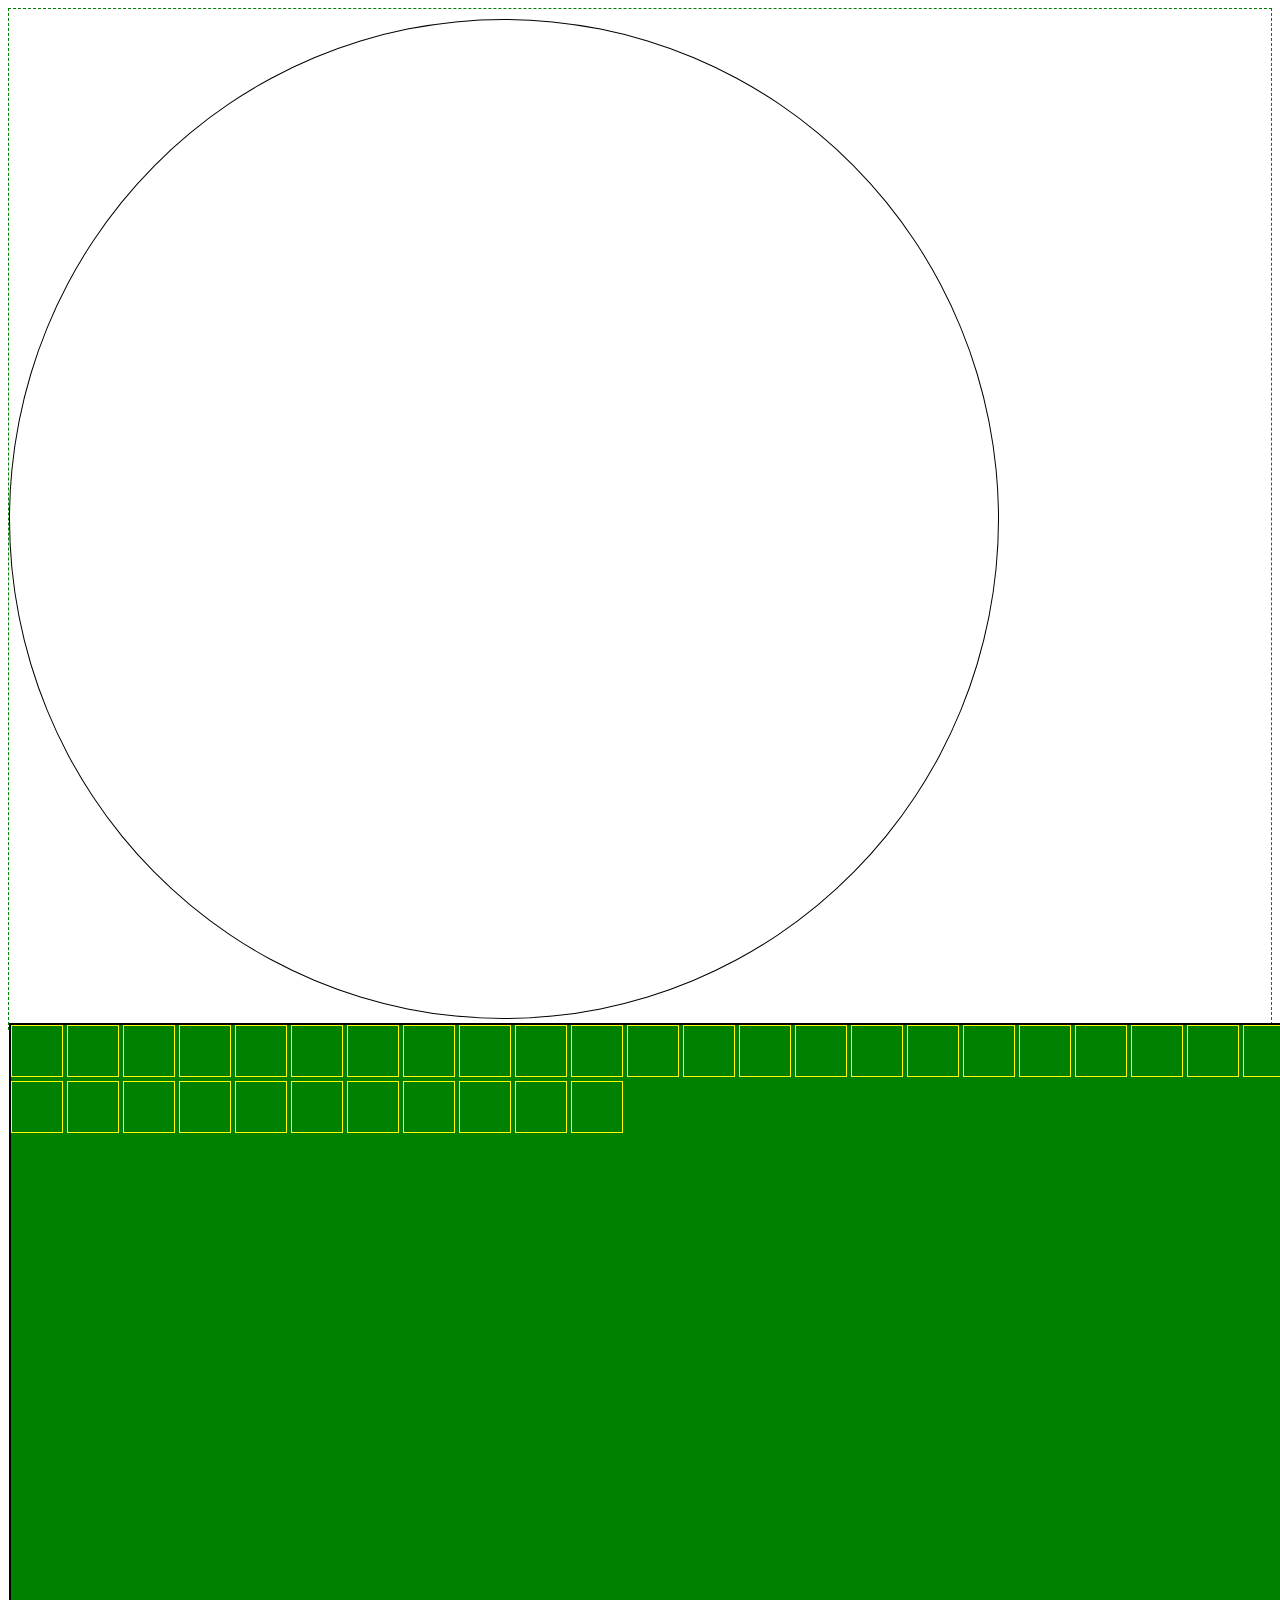
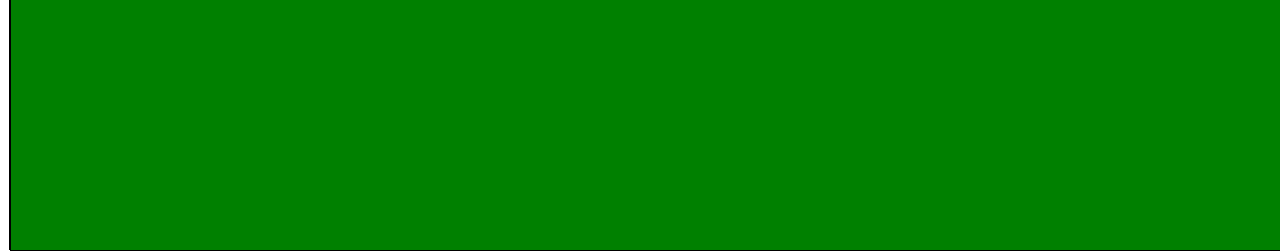
<file: index.html>
<!DOCTYPE html>
<html>
<head>
  <meta charset="utf-8">
  <meta http-equiv="X-UA-Compatible" content="IE=edge">
  <title>Roulette</title>
  <link rel="stylesheet" href="style.css">
  <script src="https://code.jquery.com/jquery-1.10.2.js"></script>


</head>
<body>

<!--
<div id="play" class="play">
<div class="Left">

</div>
<div class="Right">
<p class="p">Let's Party!</p>
</div>
</div> -->


<div id="maincontainer" class="maincontainer">
  <div id="spinner"></div>
  <div id="board">
    <div id="board2">
      <div class="c1 cell"></div>
      <div class="c2 cell"></div>
      <div class="c3 cell"></div>
      <div class="c4 cell"></div>
      <div class="c5 cell"></div>
      <div class="c6 cell"></div>
      <div class="c7 cell"></div>
      <div class="c8 cell"></div>
      <div class="c9 cell"></div>
      <div class="c10 cell"></div>
      <div class="c11 cell"></div>
      <div class="c12 cell"></div>
      <div class="c13 cell"></div>
      <div class="c14 cell"></div>
      <div class="c15 cell"></div>
      <div class="c16 cell"></div>
      <div class="c17 cell"></div>
      <div class="c18 cell"></div>
      <div class="c19 cell"></div>
      <div class="c20 cell"></div>
      <div class="c21 cell"></div>
      <div class="c22 cell"></div>
      <div class="c23 cell"></div>
      <div class="c24 cell"></div>
      <div class="c25 cell"></div>
      <div class="c26 cell"></div>
      <div class="c27 cell"></div>
      <div class="c28 cell"></div>
      <div class="c29 cell"></div>
      <div class="c30 cell"></div>
      <div class="c31 cell"></div>
      <div class="c32 cell"></div>
      <div class="c33 cell"></div>
      <div class="c34 cell"></div>
      <div class="c35 cell"></div>
      <div class="c36 cell"></div>

    </div>
  </div>
</div>

<script src="logic.js"></script>
</body>
</html>
</file>
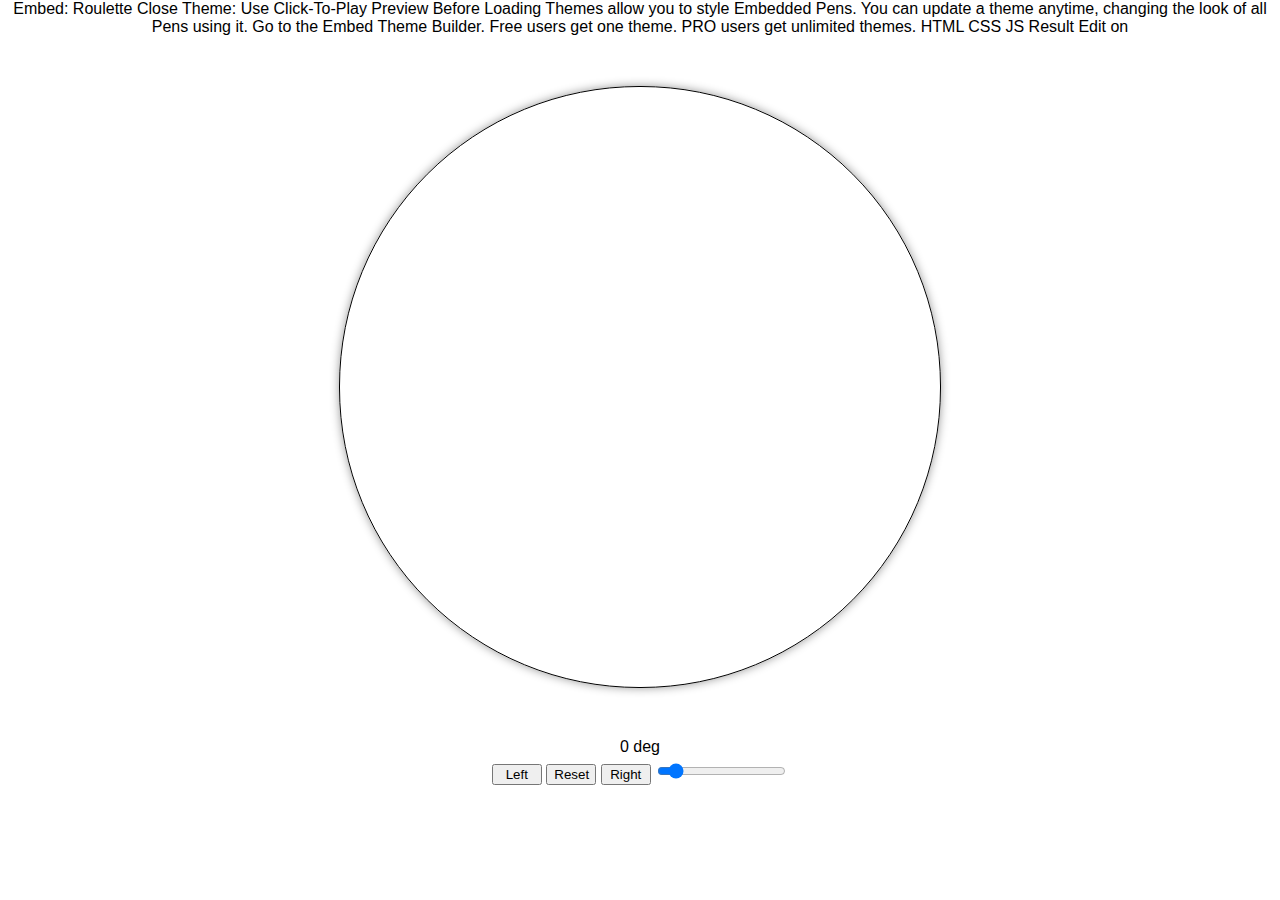
<file: index2.html>
Embed: Roulette
Close
Theme:     Use Click-To-Play Preview Before Loading
Themes allow you to style Embedded Pens. You can update a theme anytime, changing the look of all Pens using it. Go to the Embed Theme Builder. Free users get one theme. PRO users get unlimited themes.
HTML  CSS  JS  Result
Edit on
<!DOCTYPE html>
<html lang="en">
<head>
    <meta http-equiv="X-UA-Compatible" content="IE=edge">
    <meta charset="UTF-8">
    <meta name="viewport" content="width=device-width, initial-scale=1">
    <title>Canvas</title>
    <link rel="stylesheet" href="style2.css"/>
    <script src="logic2.js"></script>

</head>
<body>
    <canvas id="canvas" width="600" height="600">
        Browser doesn't support Canvas
    </canvas>
    <span><span id="angle">0</span>&nbsp;deg</span>
    <div id="spincontrols">
        <button id="left">Left</button>
        <button id="reset">Reset</button>
        <button id="right">Right</button>
        <input id="speed" type="range" min=0 max=10 step=0.1 value="1"/>
    </div>
    <script src="logic2.js"></script>

</body>
</html>
</file>
<file: style.css>
.play{
height: 1271px;
width: 2400px;
border: 39px solid black;
}
.Left{
display: inline-block;
width: 1268px;
height: 1272px;
background-image: url(http://previews.123rf.com/images/vectaray/vectaray1403/vectaray140300002/26490772-Seamless-Art-Deco-Texture-Stock-Vector-pattern.jpg);
background-size: 1428px ;
}
.Right{
display: inline-block;
width: 900px;
height: 799px;

}
p{
font-family: andes;
display: inline-block;
font-size: 115px;
float: right;
  cursor: pointer;
}

#maincontainer{
border: 1px dashed green;
width: initial;
height: 1000px;
margin: auto;
padding-top: 10px;
padding-bottom: 10px;
}

#spinner{
border-radius: 100%;
border: 1px solid black;
width: 988px;
height: 988px;
padding-top: 10px;
display: inline-block;
}
#board{
border: 1px solid black;
background-color: green;
width: 1439px;
height: 825px;
display: inline-block;
}
#board2{
border: 1px solid black;
background-color: green;
width: 1439px;
height: 825px;
display: inline-block;
}
.cell{
border: 1px solid yellow;
width: 50px;
height: 50px;
display: inline-block;
}
</file>
<file: style2.css>
html, body {
    width: 100%;
    height: 100%;
    margin: 0px;
    background: white;
    font-family: Arial, Helvetica, sans-serif;
    text-align: center;
}
#canvas {
    display: block;
    width: 600px;
    height: 600px;
    margin: 50px auto;
    border: 1px solid black;
    border-radius: 300px;
    box-shadow: 0px 0px 10px #999;
}

#colorcontrols {
    padding: 5px;
    background: red;
    width: 165px;
    display: block;
    margin: 0px auto;
    text-align: center;
    border-radius: 5px;
}

#colorcontrols>button {
    width: 50px;
}
#spincontrols {
    padding: 5px;
    display: block;
    margin: px auto;
    text-align: center;
}
#spincontrols>button {
    width: 50px;
}
#angle {
    border: none;
    display: inline;
    background: white;
    width: 20px;
    min-width: 20px;
    margin-bottom: 20px;
    text-align: center;
}
drag to resize

<p data-height="268" data-theme-id="0" data-slug-hash="cumpG" data-default-tab="css" data-user="matthewfield" class="codepen">See the Pen <a href="http://codepen.io/matthewfield/pen/cumpG/">Roulette</a> by matthewfield (<a href="http://codepen.io/matthewfield">@matthewfield</a>) on <a href="http://codepen.io">CodePen</a>.</p>
<script async src="//assets.codepen.io/assets/embed/ei.js"></script>
</file>
